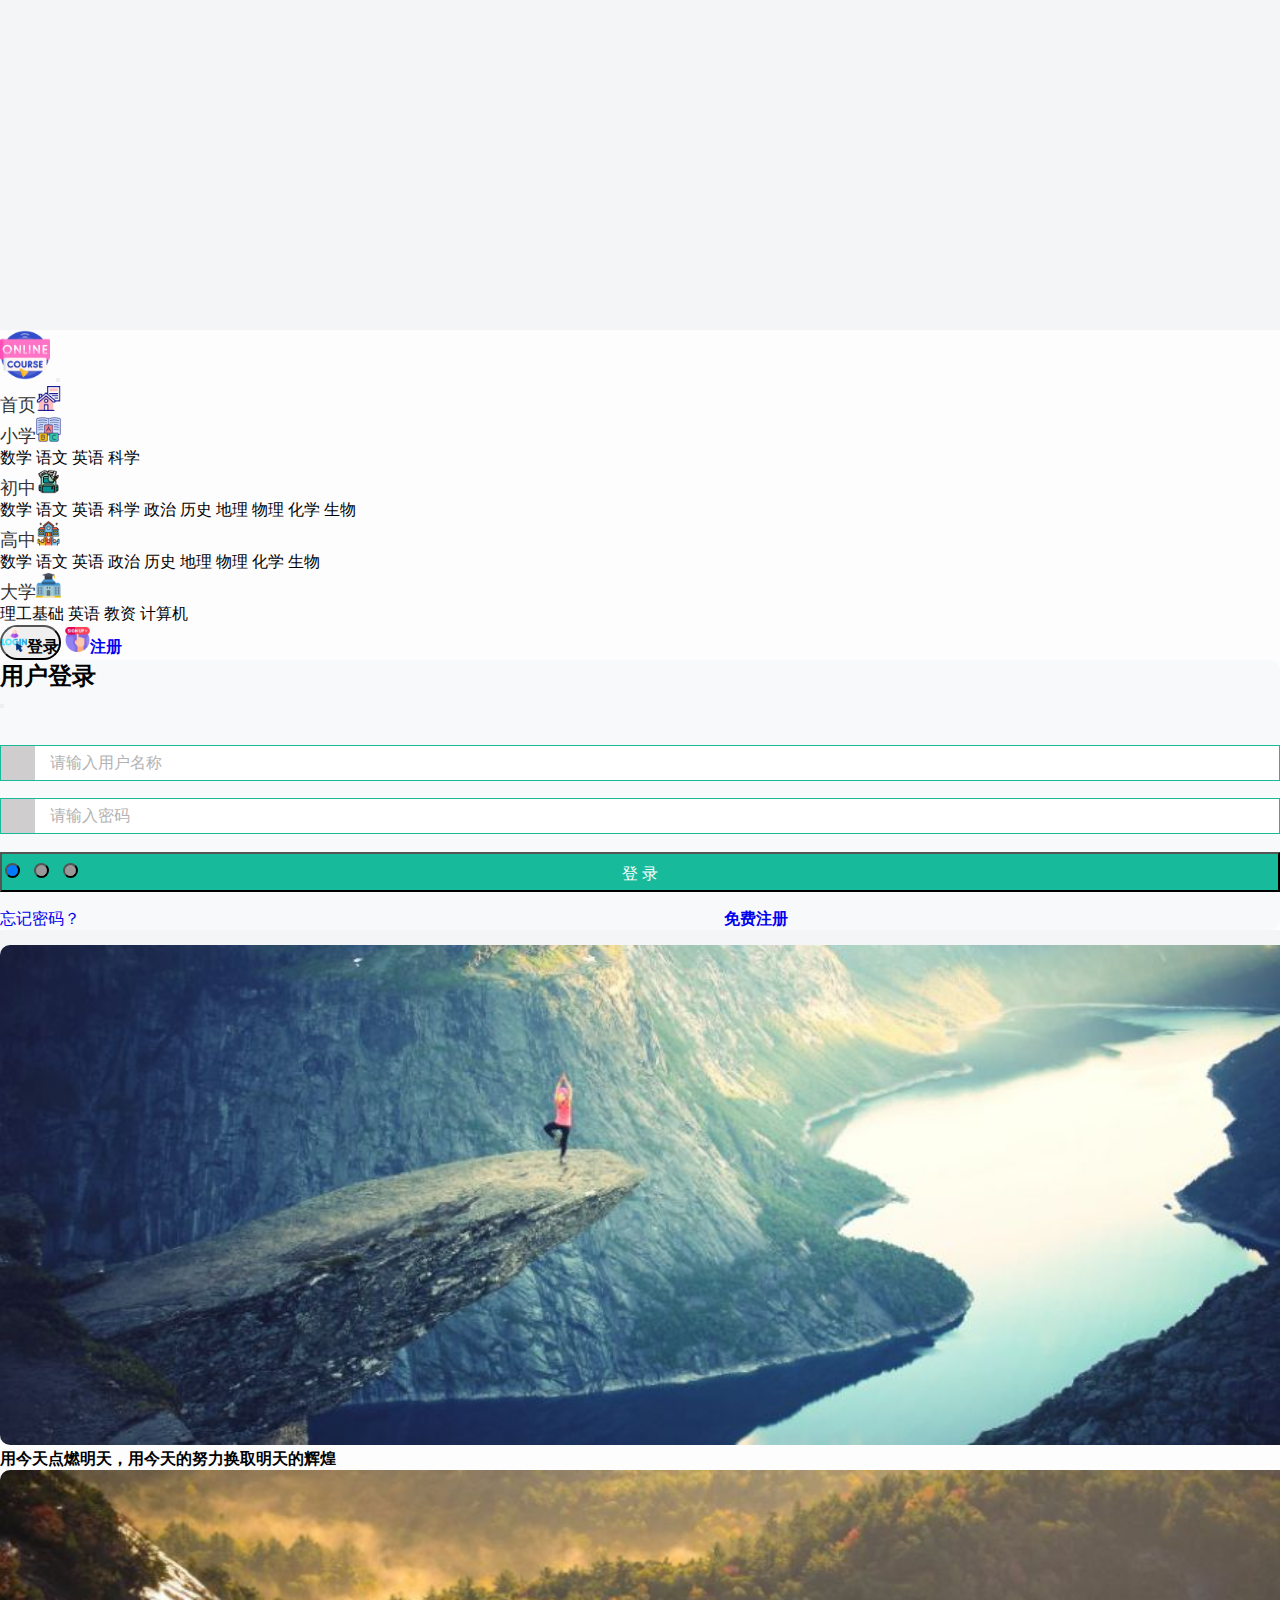
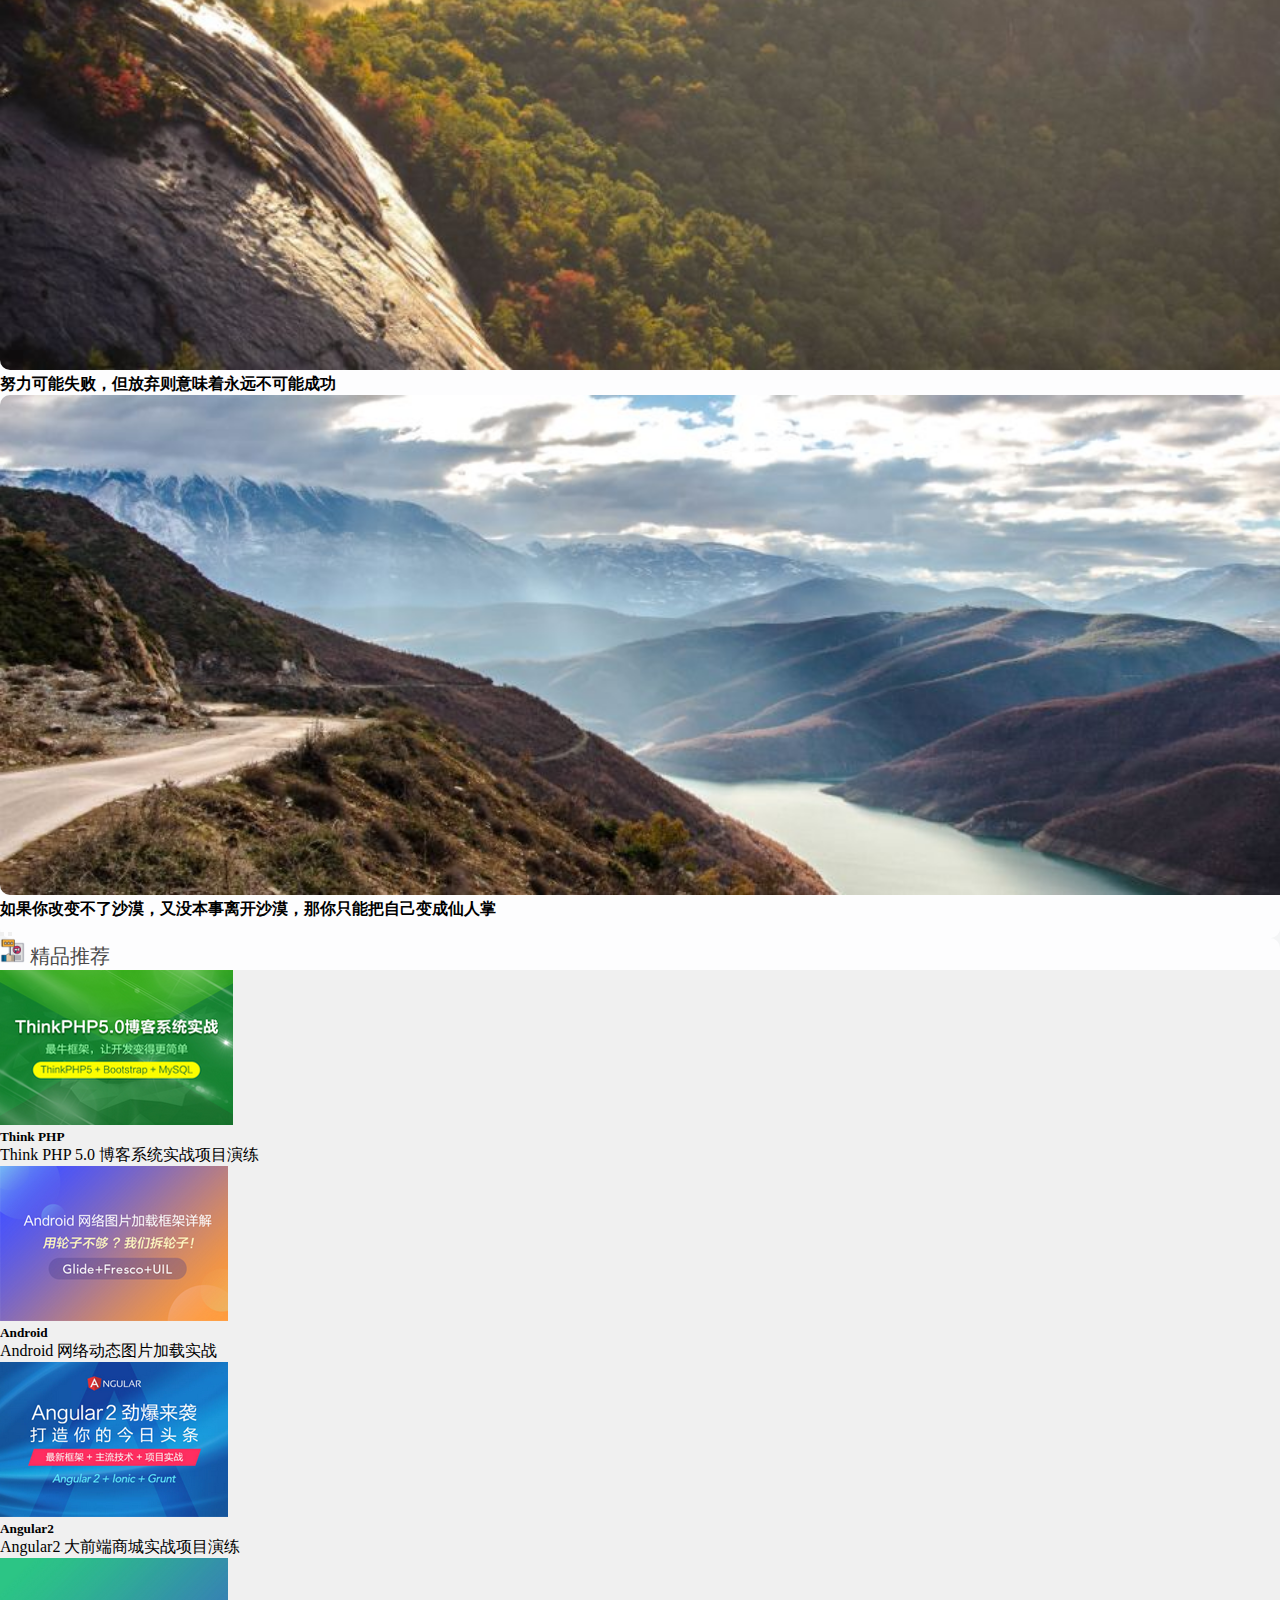
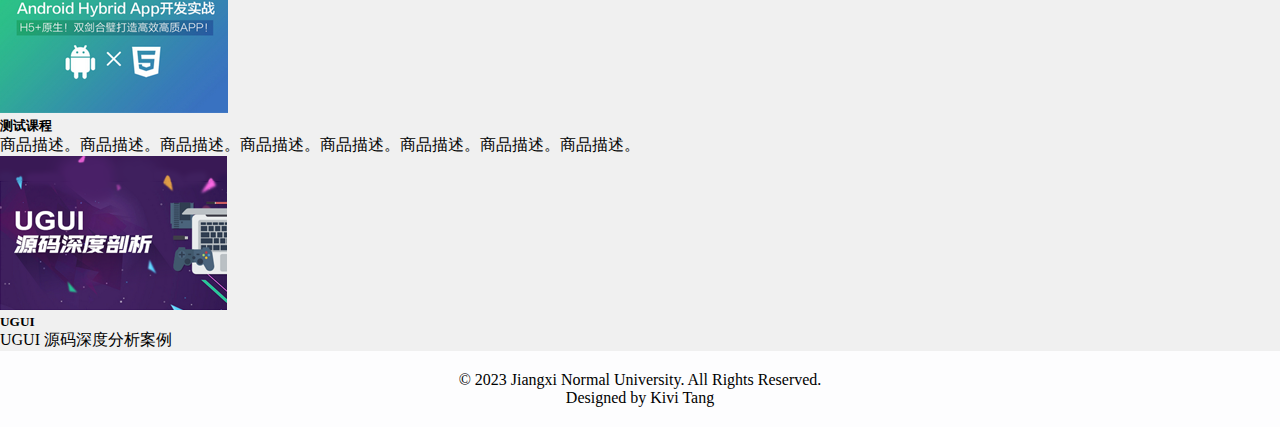
<file: Bishe/target/classes/static/index.html>
<!DOCTYPE html>
<html lang="en">
<head>
    <meta charset="UTF-8">
    <meta http-equiv="X-UA-Compatible" content="IE=edge">
    <meta name="viewport" content="width=device-width, initial-scale=1.0">
    <title>index</title>
    <link href="https://cdn.staticfile.org/twitter-bootstrap/5.1.1/css/bootstrap.min.css" rel="stylesheet">

    <!-- 引入Bootstrap Icons CSS -->
    <link href="https://cdn.jsdelivr.net/npm/bootstrap-icons@1.5.0/font/bootstrap-icons.css" rel="stylesheet">
    <link rel="stylesheet" href="https://cdnjs.cloudflare.com/ajax/libs/font-awesome/5.15.3/css/all.min.css">

    <!--    //引入外部自己写的css-->
    <link rel="stylesheet" href="css/primarySchool.css">
    <link rel="stylesheet" href="css/index.css">
    <link rel="stylesheet" href="css/homePage.css">
    <link rel="stylesheet" href="css/courseVideo.css">
</head>
<body>
<main>
<!--    提示框-->
    <div id="alertBox">
        <p></p>
    </div>

    <!--最顶部导航栏-->
    <div id="header">
        <!-- 折叠导航栏 -->
        <div class="container">
            <nav class="navbar navbar-expand-sm bg-light navbar-light fixed-top">
                <!-- 网站标题 -->
<!--                <a class="navbar-brand ms-4">OnlineLearning</a>-->
                <a class="navbar-brand" href="#">
                    <img src="icons/online-course.png" alt="Online Course Logo" width="50" height="50" class="d-inline-block align-text-top ms-4">
                </a>

                <!-- 折叠 -->
                <button class="navbar-toggler" type="button" data-bs-toggle="collapse"
                        data-bs-target="#collapsibleNavbar">
                    <span class="navbar-toggler-icon"></span>
                </button>

                <!-- 导航栏选项 -->
                <div class="collapse navbar-collapse ms-4" id="collapsibleNavbar">
                    <ul class="navbar-nav">
                        <li class="nav-item  nav_opt">
                            <a class="nav-link " id="opt_ind">首页<img src="icons/house-rules.png" width="25" height="25"></a>
                        </li>
                        <li class="nav-item dropdown nav_opt">
                            <a class="nav-link  dropdown-toggle" id="opt_pri" data-bs-toggle="dropdown">小学<img src="icons/primary.png" width="25" height="25"></a>
                            <div class="dropdown-menu">
                                <a class="dropdown-item">数学</a>
                                <a class="dropdown-item">语文</a>
                                <a class="dropdown-item">英语</a>
                                <a class="dropdown-item">科学</a>
                            </div>
                        </li>
                        <li class="nav-item dropdown nav_opt">
                            <a class="nav-link  dropdown-toggle" id="opt_mid" data-bs-toggle="dropdown">初中<img src="icons/junior.png" width="25" height="25"></a>
                            <div class="dropdown-menu">
                                <a class="dropdown-item">数学</a>
                                <a class="dropdown-item">语文</a>
                                <a class="dropdown-item">英语</a>
                                <a class="dropdown-item">科学</a>
                                <a class="dropdown-item">政治</a>
                                <a class="dropdown-item">历史</a>
                                <a class="dropdown-item">地理</a>
                                <a class="dropdown-item">物理</a>
                                <a class="dropdown-item">化学</a>
                                <a class="dropdown-item">生物</a>
                            </div>
                        </li>
                        <li class="nav-item dropdown nav_opt">
                            <a class="nav-link  dropdown-toggle" id="opt_hig" data-bs-toggle="dropdown">高中<img src="icons/high.png" width="25" height="25"></a>
                            <div class="dropdown-menu">
                                <a class="dropdown-item">数学</a>
                                <a class="dropdown-item">语文</a>
                                <a class="dropdown-item">英语</a>
                                <a class="dropdown-item">政治</a>
                                <a class="dropdown-item">历史</a>
                                <a class="dropdown-item">地理</a>
                                <a class="dropdown-item">物理</a>
                                <a class="dropdown-item">化学</a>
                                <a class="dropdown-item">生物</a>
                            </div>
                        </li>
                        <li class="nav-item dropdown nav_opt">
                            <a class="nav-link  dropdown-toggle" id="opt_uni" data-bs-toggle="dropdown">大学<img src="icons/university.png" width="25" height="25"></a>
                            <div class="dropdown-menu">
                                <a class="dropdown-item">理工基础</a>
                                <a class="dropdown-item">英语</a>
                                <a class="dropdown-item">教资</a>
                                <a class="dropdown-item">计算机</a>
                            </div>
                        </li>
                    </ul>
                </div>


                <div id="LSbtns">
                    <button type="button" class="btn btn-outline-secondary me-3" data-bs-toggle="modal"
                            data-bs-target="#login"
                            id="nav_btn_login">
                            <img src="./icons/login.png" alt="Login Icon" width="25" height="25">登录
                    </button>
                    <a class="btn btn-outline-secondary me-3" href="register.html" id="nav_btn_signup">
                            <img src="./icons/signup.png" alt="Login Icon" width="25" height="25">注册
                    </a>

                    <span id="welcomeP"></span>
                    <a class="me-3" id="myHomePage"></a>
                    <a id="quit"></a>
                </div>
            </nav>
        </div>

        <!-- 登录模态框 -->
        <div class="modal fade" id="login">
            <div class="modal-dialog modal-dialog-centered">
                <div class="modal-content">
                    <!-- 模态框头部 -->
                    <div class="modal-header">
                        <h4 class="modal-title">用户登录</h4>
                        <button type="button" class="btn-close" data-bs-dismiss="modal" id="btn_close_login"></button>
                    </div>

                    <!-- 模态框内容 -->
                    <div class="modal-body">
                        <div class="xtx-login-main">
                            <!--           在表单元素中加入   onsubmit="return false  设置表单不提交，由ajax提交-->
                            <form name="login_form" method="post" onsubmit="return false">
                                <div class="tab-pane">
                                    <div>
                                        <br>
                                    </div>
                                    <div class="input">
                                        <span class="iconfont icon-zhanghao"></span>
                                        <input required type="text" placeholder="请输入用户名称" id="username_input"
                                               name="username">
                                    </div>
                                    <div class="input">
                                        <span class="iconfont icon-suo"></span>
                                        <input required type="password" id="password_input" placeholder="请输入密码"
                                               name="password">
                                    </div>
                                    <div><br></div>
                                    <div class="button clearfix">
                                        <button type="submit" class="dl" id="btn_login">登 录</button>
                                        <!-- <a class="dl" href="./center.html">登 录</a> -->
                                        <a class="fl" href="./forget.html">忘记密码？</a>
                                        <a class="btn btn-outline-secondary" style="margin-left: 50%;"
                                           href="register.html">免费注册</a>
                                    </div>
                                </div>
                            </form>
                        </div>
                    </div>
                </div>
            </div>
        </div>
    </div>

    <!--    首页的html页面-->
    <div class="container mt-3 mb-3" id="index_html">
        <!-- 轮播图 -->
        <div class="container mt-4 mb-3" id="index_carousel">
            <div id="demo" class="carousel slide" data-bs-ride="carousel">

                <!-- Indicators/dots -->
                <div class="carousel-indicators">
                    <button type="button" data-bs-target="#demo" data-bs-slide-to="0" class="active"></button>
                    <button type="button" data-bs-target="#demo" data-bs-slide-to="1"></button>
                    <button type="button" data-bs-target="#demo" data-bs-slide-to="2"></button>
                </div>

                <!-- The slideshow/carousel -->
                <div class="carousel-inner">
                    <div class="carousel-item active mt-3 mb-3">
                        <img src="./images/index1.jpg" class="d-block">
                        <div class="carousel-caption">
                            <h4>用今天点燃明天，用今天的努力换取明天的辉煌</h4>
                        </div>
                    </div>
                    <div class="carousel-item mt-3 mb-3">
                        <img src="./images/index2.jpg" class="d-block">
                        <div class="carousel-caption">
                            <h4>努力可能失败，但放弃则意味着永远不可能成功</h4>
                        </div>
                    </div>
                    <div class="carousel-item mt-3 mb-3">
                        <img src="./images/index3.jpg" class="d-block">
                        <div class="carousel-caption">
                            <h4>如果你改变不了沙漠，又没本事离开沙漠，那你只能把自己变成仙人掌</h4>
                        </div>
                    </div>
                </div>

                <!-- Left and right controls/icons -->
                <button class="carousel-control-prev" type="button" data-bs-target="#demo" data-bs-slide="prev">
                    <span class="carousel-control-prev-icon"></span>
                </button>
                <button class="carousel-control-next" type="button" data-bs-target="#demo" data-bs-slide="next">
                    <span class="carousel-control-next-icon"></span>
                </button>
            </div>
        </div>

    </div>

    <!-- 精品推荐 -->
    <div class="container mt-4 mb-4 pb-4 recommend" id="recommend_index">
        <p class="mt-4" style="font-size: 20px;color: #494949">
            <img src="./icons/recommendations.png" alt="Login Icon" width="25" height="25">
            精品推荐
        </p>

        <div class="row row-cols-md-5 row-cols-sm-3 row-cols-2 g-4">
            <div class="col card_div">
                <a class="courseLink" cid="175">
                    <div class="card h-100">
                        <img src="./images/course01.png" class="card-img-top" alt="...">
                        <div class="card-body">
                            <h5 class="card-title">Think PHP</h5>
                            <p class="card-text overflow-hidden"
                               title="PHP 5.0 博客系统实战项目演练,Think PHP 5.0 博客系统实战项目演练">Think PHP 5.0 博客系统实战项目演练</p>
                        </div>
                    </div>
                </a>
            </div>
            <div class="col card_div">
                <a class="courseLink">
                    <div class="card h-100">
                        <img src="./images/course02.png" class="card-img-top" alt="...">
                        <div class="card-body">
                            <h5 class="card-title">Android</h5>
                            <p class="card-text overflow-hidden" title="Android 网络动态图片加载实战">Android 网络动态图片加载实战</p>
                        </div>
                    </div>
                </a>
            </div>
            <div class="col card_div">
                <a class="courseLink">
                    <div class="card h-100">
                        <img src="./images/course03.png" class="card-img-top" alt="...">
                        <div class="card-body">
                            <h5 class="card-title">Angular2</h5>
                            <p class="card-text overflow-hidden" title="Angular2 大前端商城实战项目演练">Angular2
                                大前端商城实战项目演练</p>
                        </div>
                    </div>
                </a>
            </div>
            <div class="col card_div">
                <a class="courseLink">
                    <div class="card h-100">
                        <img src="./images/course04.png" class="card-img-top" alt="...">
                        <div class="card-body">
                            <h5 class="card-title">测试课程</h5>
                            <p class="card-text overflow-hidden" title="商品描述。商品描述。商品描述。商品描述。商品描述。商品描述。商品描述。商品描述。">
                                商品描述。商品描述。商品描述。商品描述。商品描述。商品描述。商品描述。商品描述。</p>
                        </div>
                    </div>
                </a>
            </div>
            <div class="col card_div">
                <a class="courseLink">
                    <div class="card h-100">
                        <img src="./images/course05.png" class="card-img-top" alt="...">
                        <div class="card-body">
                            <h5 class="card-title">UGUI</h5>
                            <p class="card-text overflow-hidden" title="UGUI 源码深度分析案例,UGUI 源码深度分析案例">UGUI
                                源码深度分析案例</p>
                        </div>
                    </div>
                </a>
            </div>
        </div>
    </div>

    <!--点击某个学习阶段选项后插入的内容-->
    <div id="school"></div>

    <!--点击用户名进入个人主页-->
    <div id="home"></div>

    <!--课程自动根据类别渲染到页面-->
    <div id="courseContainer"></div>

    <!--视频播放板块-->
    <div id="videoDiv"></div>
</main>
<!--提示框-->


<!-- 尾部网页版权 -->
<footer class="bg-light py-3 footer">
    <div class="container">
        <div class="row align-items-center">
            <div class="col-md-6 text-md-start text-center">
                <p>&copy; 2023 Jiangxi Normal University. All Rights Reserved.</p>
            </div>
            <div class="col-md-6 text-md-end text-center">
                <p>Designed by Kivi Tang</p>
            </div>
        </div>
    </div>
</footer>
<script src="https://cdn.staticfile.org/twitter-bootstrap/5.1.1/js/bootstrap.bundle.min.js"></script>
<script src="jquery-3.6.4.js" type="text/javascript" charSet="UTF-8"></script>
<script src="js/index.js"></script>
</body>

</html>
</file>
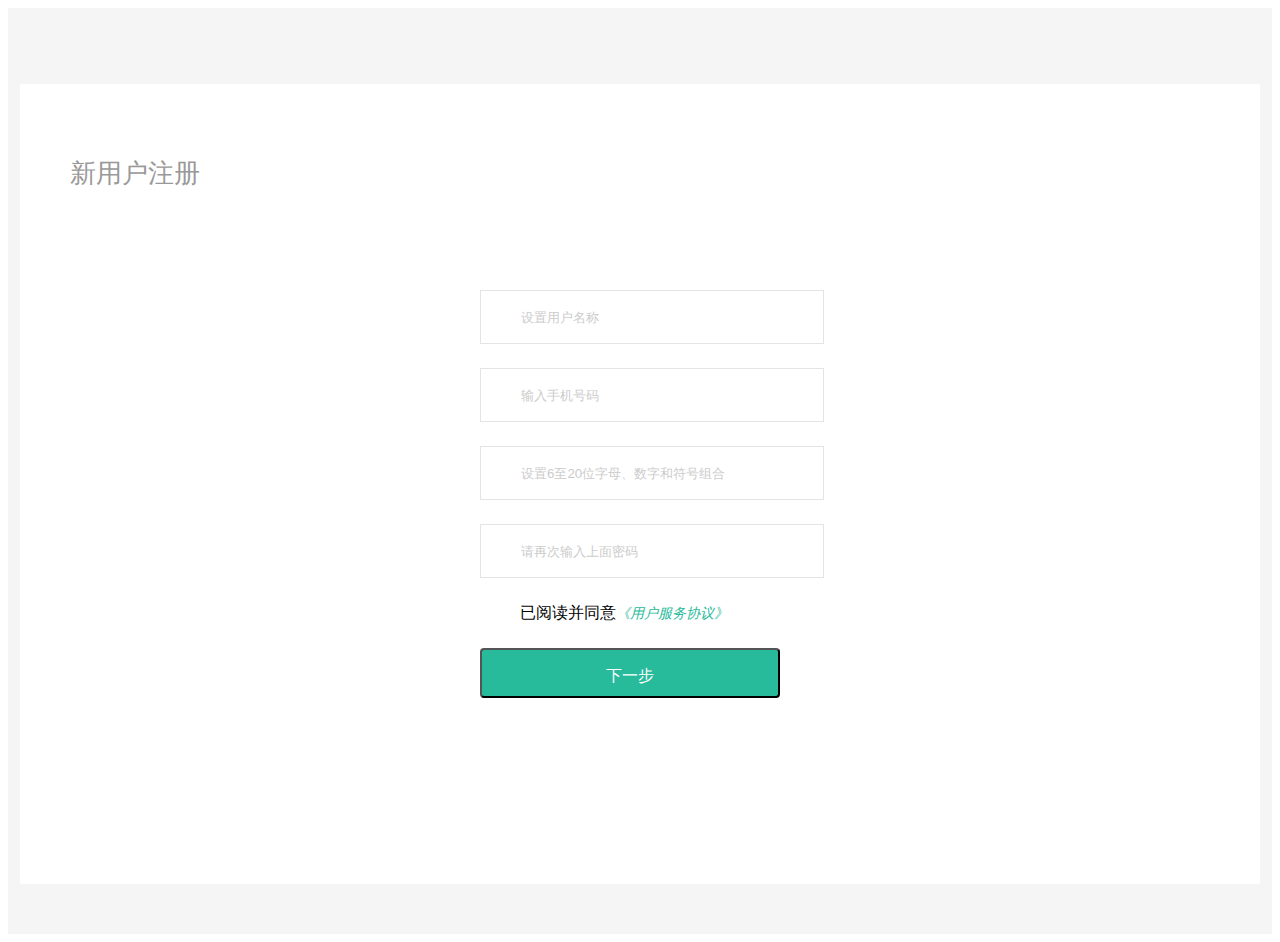
<file: Bishe/target/classes/static/register.html>
<!DOCTYPE html>
<html lang="en">

<head>
    <meta charset="UTF-8">
    <title>注册页面</title>
    <meta http-equiv="X-UA-Compatible" content="IE=edge">
    <meta name="renderer" content="webkit">
    <link rel="stylesheet" href="css/register.css">
    <link rel="stylesheet" href="https://at.alicdn.com/t/font_2143783_iq6z4ey5vu.css">
</head>

<body>
<div class="xtx-wrapper">
    <div class="container">
        <!-- 卡片 -->
        <div class="xtx-card">
            <h3>新用户注册</h3>
            <form class="xtx-form" method="post" onsubmit="return false">
                <div data-prop="username" class="xtx-form-item">
                    <span class="iconfont icon-zhanghao"></span>
                    <input name="username" type="text" placeholder="设置用户名称" id="inp_username">
                    <span class="msg"></span>
                </div>
                <div data-prop="phone" class="xtx-form-item">
                    <span class="iconfont icon-shouji"></span>
                    <input name="phone" type="text" placeholder="输入手机号码  " id="inp_phone">
                    <span class="msg"></span>
                </div>
                <div data-prop="password" class="xtx-form-item">
                    <span class="iconfont icon-suo"></span>
                    <input name="password" type="password" placeholder="设置6至20位字母、数字和符号组合" id="inp_password">
                    <span class="msg"></span>
                </div>
                <div data-prop="confirm" class="xtx-form-item">
                    <span class="iconfont icon-suo"></span>
                    <input name="confirm" type="password" placeholder="请再次输入上面密码">
                    <span class="msg"></span>
                </div>
                <div class="xtx-form-item pl50">
                    <i class="iconfont icon-queren"></i>
                    已阅读并同意<i>《用户服务协议》</i>
                </div>
                <div class="xtx-form-item">
                    <button class="submit" id="btn_signup">下一步</button>
                    <!-- <a class="submit" href="javascript:;">下一步</a> -->
                </div>
            </form>
        </div>
    </div>
</div>

<script src="jquery-3.6.4.js" type="text/javascript" charset="UTF-8"></script>
<script>
    (function () {
        // 1. 发送短信验证码模块
        const code = document.querySelector('.code')
        let flag = true  // 通过一个变量来控制   节流阀
        //  1.1 点击事件
        code.addEventListener('click', function () {
            if (flag) {
                // 取反了，不能马上第二次点击
                flag = false
                let i = 5
                // 点击完毕之后立马触发
                code.innerHTML = `0${i}秒后重新获取`
                // 开启定时器
                let timerId = setInterval(function () {
                    i--
                    code.innerHTML = `0${i}秒后重新获取`
                    if (i === 0) {
                        // 清除定时器
                        clearInterval(timerId)
                        // 从新获取
                        code.innerHTML = `重新获取`
                        // 到时间了，可以开启 flag了
                        flag = true
                    }
                }, 1000)
            }
        })
    })();


    // 2. 验证的是用户名
    // 2.1 获取用户名表单
    const username = document.querySelector('[name=username]')
    // 2.2 使用change事件  值发生变化的时候
    username.addEventListener('change', verifyName)

    // 2.3 封装verifyName函数
    function verifyName() {
        // console.log(11)
        const span = username.nextElementSibling
        // 2.4 定规则  用户名
        const reg = /^[a-zA-Z0-9-_]{6,10}$/
        if (!reg.test(username.value)) {
            // console.log(11)
            span.innerText = '输入不合法,请输入6~10位'
            return false
        }
        // 2.5 合法的 就清空span
        span.innerText = ''
        return true
    }


    // 3. 验证的是手机号
    // 2.1 获取手机表单
    const phone = document.querySelector('[name=phone]')
    // 2.2 使用change事件  值发生变化的时候
    phone.addEventListener('change', verifyPhone)

    // 2.3 verifyPhone
    function verifyPhone() {
        // console.log(11)
        const span = phone.nextElementSibling
        // 2.4 定规则  用户名
        const reg = /^1(3\d|4[5-9]|5[0-35-9]|6[567]|7[0-8]|8\d|9[0-35-9])\d{8}$/
        if (!reg.test(phone.value)) {
            // console.log(11)
            span.innerText = '输入不合法,请输入正确的11位手机号码'
            return false
        }
        // 2.5 合法的 就清空span
        span.innerText = ''
        return true
    }


    // 4. 验证的是验证码
    // 4.1 获取验证码表单
    const codeInput = document.querySelector('[name=code]')
    //4.2 使用change事件  值发生变化的时候
    codeInput.addEventListener('change', verifyCode)

    // 4.3 verifyPhone
    function verifyCode() {
        // console.log(11)
        const span = codeInput.nextElementSibling
        // 4.4 定规则  验证码
        const reg = /^\d{6}$/
        if (!reg.test(codeInput.value)) {
            // console.log(11)
            span.innerText = '输入不合法,6 位数字'
            return false
        }
        // 4.5 合法的 就清空span
        span.innerText = ''
        return true
    }

    // 5. 验证的是密码框
    // 5.1 获取密码表单
    const password = document.querySelector('[name=password]')
    //5.2 使用change事件  值发生变化的时候
    password.addEventListener('change', verifyPwd)

    // 5.3 verifyPhone
    function verifyPwd() {
        // console.log(11)
        const span = password.nextElementSibling
        // 5.4 定规则  密码
        const reg = /^[a-zA-Z0-9-_]{6,20}$/
        if (!reg.test(password.value)) {
            // console.log(11)
            span.innerText = '输入不合法,6~20位数字字母符号组成'
            return false
        }
        // 5.5 合法的 就清空span
        span.innerText = ''
        return true
    }


    // 6. 密码的再次验证
    // 6.1 获取再次验证表单
    const confirm = document.querySelector('[name=confirm]')
    //6.2 使用change事件  值发生变化的时候
    confirm.addEventListener('change', verifyConfirm)

    // 6.3 verifyPhone
    function verifyConfirm() {
        // console.log(11)
        const span = confirm.nextElementSibling
        // 6.4 当前表单的值不等于 密码框的值就是错误的
        if (confirm.value !== password.value) {
            // console.log(11)
            span.innerText = '两次密码输入不一致'
            return false
        }
        // 6.5 合法的 就清空span
        span.innerText = ''
        return true
    }

    // 7. 我同意
    const queren = document.querySelector('.icon-queren')
    queren.addEventListener('click', function () {
        // 切换类  原来有的就删掉，原来没有就添加
        this.classList.toggle('icon-queren2')
    })

    const btn_signup = $("#btn_signup")
    btn_signup.bind("click", function () {
        if (!queren.classList.contains('icon-queren2')) {
            alert('请勾选同意协议')
            // 阻止提交
            e.preventDefault()
        }
        // 依次判断上面的每个框框 是否通过，只要有一个没有通过的就阻止
        // console.log(verifyName())
        if (!verifyName()) e.preventDefault()
        if (!verifyPhone()) e.preventDefault()
        if (!verifyCode()) e.preventDefault()
        if (!verifyPwd()) e.preventDefault()
        if (!verifyConfirm()) e.preventDefault()
        const username = $("#inp_username").val()
        const password = $("#inp_password").val()
        const phone = $("#inp_phone").val()
        console.log(username)
        console.log(password)
        console.log(phone)
        const orign_data = {"username": username, "password": password, "phone": phone}
        $.ajax({
            method: "POST",
            url: 'http://localhost:8080/user/signup',
            // 转化为字符串写入http包中
            data: JSON.stringify(orign_data),
            contentType: 'application/json',
            success: function (message) {
                if (message.code === 200) {
                    localStorage.setItem("user", message.data);
                    //测试跳转
                    location.href = "http://localhost:8080/index.html";
                    alert("注册成功，请登录！")
                }
                if (message.code === 500) {
                    // 跳转
                    alert("该用户已存在，请直接登录")
                    location.href = "http://localhost:8080/index.html";
                }
            }
        })
    })


</script>


</body>

</html>
</file>
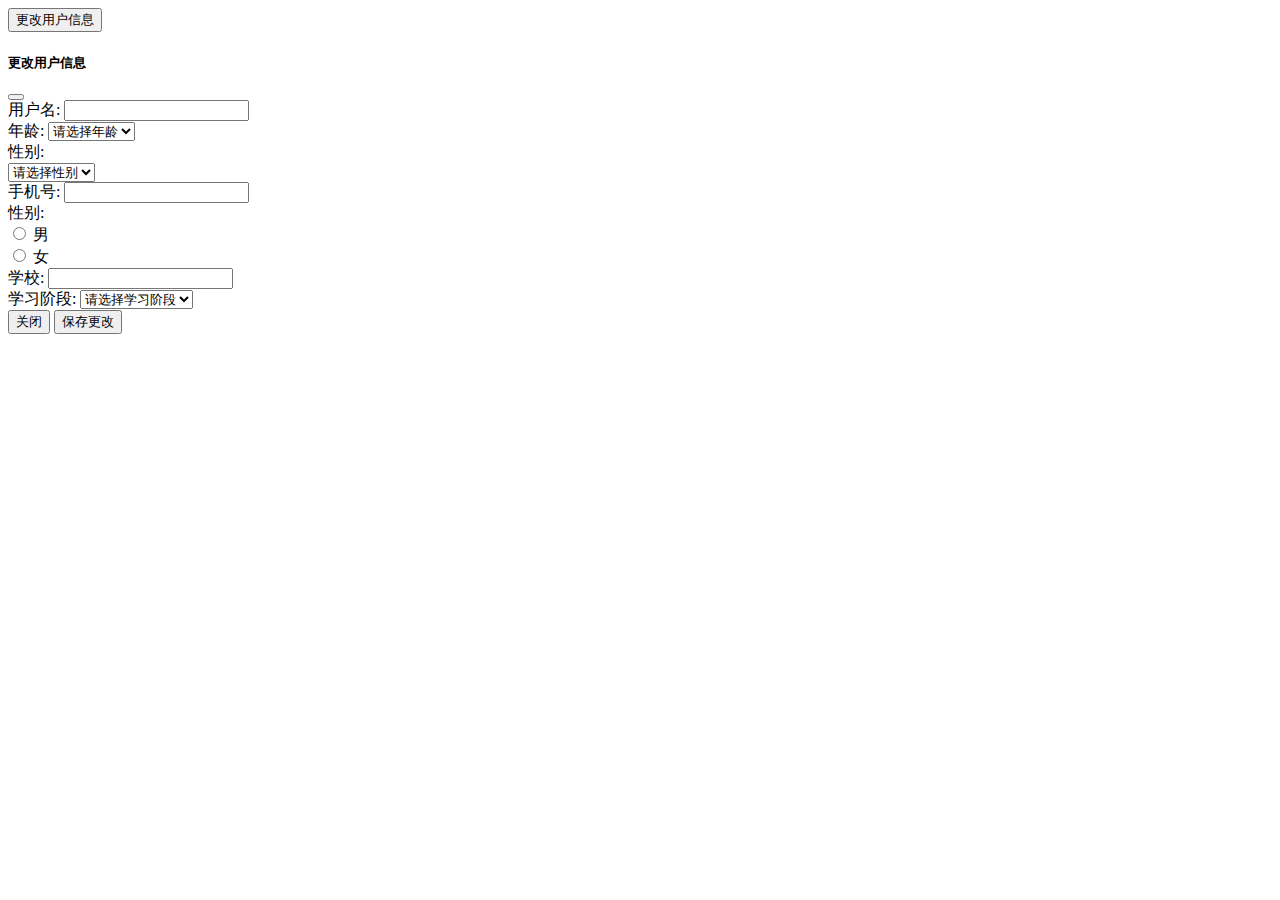
<file: Bishe/target/classes/static/test.html>
<!DOCTYPE html PUBLIC "-//W3C//DTD XHTML 1.0 Transitional//EN"
        "http://www.w3.org/TR/xhtml1/DTD/xhtml1-transitional.dtd">
<html xmlns="http://www.w3.org/1999/xhtml">
<head>
    <meta charset="UTF-8">
    <meta http-equiv="X-UA-Compatible" content="IE=edge">
    <meta name="viewport" content="width=device-width, initial-scale=1.0">
    <title>index</title>
    <link href="https://cdn.staticfile.org/twitter-bootstrap/5.1.1/css/bootstrap.min.css" rel="stylesheet">

    <!-- 引入Bootstrap Icons CSS -->
    <link href="https://cdn.jsdelivr.net/npm/bootstrap-icons@1.5.0/font/bootstrap-icons.css" rel="stylesheet">
    <link rel="stylesheet" href="https://cdnjs.cloudflare.com/ajax/libs/font-awesome/5.15.3/css/all.min.css">

    <!--    //引入外部自己写的css-->
    <!--    <link rel="stylesheet" href="css/index.css">-->
    <!--    <link rel="stylesheet" href="css/primarySchool.css">-->
    <!--    <link rel="stylesheet" href="css/homePage.css">-->
    <!--    <link rel="stylesheet" href="css/courseVideo.css">-->
    <style type="text/css">
        /* Hide the text input by default */
    </style>

</head>
<body>
<!-- Button trigger modal -->
<button type="button" class="btn btn-primary" data-bs-toggle="modal" data-bs-target="#exampleModal">
    更改用户信息
</button>
<!-- Modal -->
<div class="modal fade" id="exampleModal" tabindex="-1" aria-labelledby="exampleModalLabel" aria-hidden="true">
    <div class="modal-dialog">
        <div class="modal-content">
            <div class="modal-header">
                <h5 class="modal-title" id="exampleModalLabel">更改用户信息</h5>
                <button type="button" class="btn-close" data-bs-dismiss="modal" aria-label="Close"></button>
            </div>
            <div class="modal-body">
                <form>
                    <div class="mb-3">
                        <label for="username" class="col-form-label">用户名:</label>
                        <input type="text" class="form-control" id="username">
                    </div>
                    <div class="mb-3">
                        <div>
                            <label for="age" class="col-form-label">年龄:</label>
                            <select class="form-select" id="age">
                                <option selected>请选择年龄</option>
                            </select>
                        </div>
                        <div>
                            <label for="sex" class="col-form-label">性别:</label><br>
                            <select class="form-select" id="sex">
                                <option selected value="null">请选择性别</option>
                                <option>男</option>
                                <option>女</option>
                            </select>
                        </div>


                    </div>
                    <div class="mb-3">
                        <label for="phone" class="col-form-label">手机号:</label>
                        <input type="text" class="form-control" id="phone">
                    </div>
                    <div class="mb-3">
                        <label for="gender" class="col-form-label">性别:</label>
                        <div class="form-check form-check-inline">
                            <input class="form-check-input" type="radio" name="gender" id="male" value="male">
                            <label class="form-check-label" for="male">男</label>
                        </div>
                        <div class="form-check form-check-inline">
                            <input class="form-check-input" type="radio" name="gender" id="female" value="female">
                            <label class="form-check-label" for="female">女</label>
                        </div>
                    </div>
                    <div class="mb-3">
                        <label for="school" class="col-form-label">学校:</label>
                        <input type="text" class="form-control" id="school">
                    </div>
                    <div class="mb-3">
                        <label for="education" class="col-form-label">学习阶段:</label>
                        <select class="form-select" id="education">
                            <option selected>请选择学习阶段</option>
                            <option value="primary">小学</option>
                            <option value="middle">初中</option>
                            <option value="high">高中</option>
                            <option value="university">大学</option>
                        </select>
                    </div>
                </form>
            </div>
            <div class="modal-footer">
                <button type="button" class="btn btn-secondary" data-bs-dismiss="modal">关闭</button>
                <button type="button" class="btn btn-primary">保存更改</button>
            </div>
        </div>
    </div>
</div>


<script src="https://cdn.staticfile.org/twitter-bootstrap/5.1.1/js/bootstrap.bundle.min.js"></script>
<script src="jquery-3.6.4.js" type="text/javascript" charSet="UTF-8"></script>
<script type="text/javascript">
    // Get the age select element
    const ageSelect = document.getElementById("age");
    // Loop through numbers 1-100 and create an option element for each number
    for (let i = 1; i <= 100; i++) {
        const option = document.createElement("option");
        option.value = i;
        option.text = i;
        ageSelect.appendChild(option);
    }
</script>

</body>

</html>
</file>
<file: Bishe/target/classes/static/css/primarySchool.css>
/*课程选项导航栏*/
#header1{
    position: sticky;
    top: 0px;
}

#header1 .navbar-brand {
    font-size: 20px;
    font-weight: bold;
}
#header1 ul li:hover{
    top: -8px;
    box-shadow: 0 15px 30px rgb(0 0 0 / 10%);
}

#header1 .nav-item {
    margin-right: 12px;
}

#header1 .nav-link {
    font-size: 15px;
    color: #333333;
}

#header1 .btn-outline-secondary {
    font-size: 14px;
    font-weight: bold;
    border-radius: 17px;
}


#carouselExampleIndicators {
    height: 20vh;
}
#carouselExampleIndicators .carousel-item img {
    max-height: 100%;
    max-width: 100%;
    margin: auto;
    border-radius: 10px;
}
</file>
<file: Bishe/target/classes/static/css/index.css>
* {
    margin: 0;
    padding: 0;
    /* 內减模式 */
    box-sizing: border-box;
}

li {
    list-style: none;
}

a {
    text-decoration: none;
}

.clearfix:before,
.clearfix:after {
    content: "";
    display: table;
}

.clearfix:after {
    clear: both;
}

input {
    border: none;
    outline: none;
    background: none;
    box-shadow: none;
    font-size: inherit;
    font-family: inherit;
    color: inherit;
    padding: 0;
    margin: 0;
}

body {
    background-color: #f4f5f6;
    display: flex;
    flex-direction: column;
    min-height: 100vh;
}

main {
    flex: 1;
}

.container{
    border-radius:10px;
}

/*提示框*/
#alertBox {
    display:none;
    position: fixed;
    top: 200px;
    left: 50%;
    transform: translateX(-50%);
    background-color: #e4f3ed;
    padding: 20px;
    box-shadow: 0px 0px 10px #caeee6;
    transition: top 0.5s ease-in-out;
    border-radius: 10px;
    width: 200px;
    text-align: center;
    z-index: 9999999;
}
#alertBox p{
    text-align: center;
    font-size: 16px;
    font-weight: bold;
    color: #151414;
    display: flex;
    justify-content: center;
    align-items: center;
    height: 100%;
    margin: 0;
}

/* 导航栏 */
#header {
    background-color: #fdfdfe;
}

#header ul li:hover {
    cursor: pointer;
}

.navbar-brand {
    font-size: 24px;
    font-weight: bold;
}


.nav-item {
    margin-right: 15px;
}

.nav-link {
    font-size: 18px;
    color: #333;
}

.btn-outline-secondary {
    font-size: 16px;
    font-weight: bold;
    border-radius: 20px;
}

#myHomePage:hover{
    cursor: pointer;
}

/* 登录模态框 */
.xtx-login-main {
    background: no-repeat center/cover;
}

.xtx-login-main .tab-pane .code {
    display: block;
    margin: 44px auto;
}

.xtx-login-main .tab-pane .link {
    text-align: right;
    padding-top: 12px;
}

.xtx-login-main .tab-pane .link a {
    color: #17bb9b;
}

.xtx-login-main .tab-pane .input {
    border: 1px solid #17bb9b;
    width: 100%;
    height: 36px;
    margin-top: 17px;
    display: flex;
    background: #CFCDCD;
}

.xtx-login-main .tab-pane .input .iconfont {
    color: #fff;
    width: 34px;
    height: 34px;
    text-align: center;
    line-height: 34px;
    font-size: 20px;
}

.xtx-login-main .tab-pane .input input {
    flex: 1;
    padding-left: 15px;
    background: #fff;
}

.xtx-login-main .tab-pane .input input::placeholder {
    color: #B3B3B3 !important;
}

.xtx-login-main .tab-pane .agree {
    color: #B3B3B3;
    padding: 17px 0;
}

.xtx-login-main .tab-pane .agree a {
    color: #0673B1;
}

.xtx-login-main .tab-pane .agree>label input:checked+span {
    color: #17bb9b;
}

.xtx-login-main .tab-pane .button {
    margin-bottom: 15px;
}

.xtx-login-main .tab-pane .button .dl {
    width: 100%;
    height: 40px;
    line-height: 40px;
    text-align: center;
    background: #17bb9b;
    color: #fff;
    display: block;
    font-size: 16px;
    margin-bottom: 17px;
}

/* 轮播图样式 */
.carousel-item{
    z-index: 1;
}

.carousel-item img {
    height: 500px;
    object-fit: cover;
}

.carousel-indicators {
    position: absolute;
    bottom: 0;
    margin-bottom: 20px;
}

.carousel-indicators button {
    background-color: #999;
    border-radius: 50%;
    width: 15px;
    height: 15px;
    margin: 0 5px;
}

.carousel-indicators .active {
    background-color: #007bff;
}

.carousel-item img {
    border-radius: 10px;
}

#carouselExampleIndicators {
    height: 20vh;
}
#carouselExampleIndicators .carousel-item img {
    display: block;
    max-height: 100%;
    max-width: 100%;
    margin: auto;
    border-radius: 10px;
}

/*课程展示块*/
.recommend{
    background-color: #fdfdfe;
    border-radius:10px;
}

/* 卡片样式 */
.card-text {
    overflow: hidden;
    text-overflow: ellipsis;
    white-space: nowrap;
    max-height: 3.6em;
    /* 2行文字的高度 */
}
.card-text:hover {
    overflow: visible;
}

.card_div:hover{
    cursor: pointer;
}

#recommend .card-title {
    margin: 20px 20px 20px 25px;
    font-size: 14px;
    color: #050505;
    font-weight: 400;
}

/* 页面底部样式 */
footer {
    position: relative;
    bottom: 0;
    width: 100%;
    padding: 20px;
    background-color: #fdfdfe;
    text-align: center;
}

footer p {
    margin-bottom: 0;
}
footer a {
    color: #007bff;
}
footer a:hover {
    text-decoration: none;
}


/*个人主页css*/
#infoAera{
    background-color: #fdfdfe;
}

/* 修改个人信息模态框 */
.modal-content {
    background-color: #f8f9fa;
    border-radius: 10px;
}

.modal-header {
    border-bottom: none;
}

.modal-title {
    font-size: 24px;
    font-weight: bold;
}

.modal-body {
    padding-top: 0;
}

.form-control {
    border-radius: 5px;
}

.form-check-label {
    font-weight: normal;
}

.modal-footer button {
    border-radius: 5px;
}

.brief_intro{
    border-radius: 10px;
}
</file>
<file: Bishe/target/classes/static/css/homePage.css>
#infoAera{
    background-color: #f8f9fa;
}

/* 修改个人信息模态框 */
.modal-content {

    background-color: #f8f9fa;
    border-radius: 10px;
}

.modal-header {
    border-bottom: none;
}

.modal-title {
    font-size: 24px;
    font-weight: bold;
}

.modal-body {
    padding-top: 0;
}

.form-control {
    border-radius: 5px;
}

.form-check-label {
    font-weight: normal;
}

.modal-footer button {
    border-radius: 5px;
}

.list-group-item{
    width: 15rem;
}
</file>
<file: Bishe/target/classes/static/css/courseVideo.css>
.container {
    background-color: rgb(253, 253, 254);
}

/* .videoArea {
    background-color: green;
} */

/*.courseInfo {*/
/*    width: 30%;*/
/*    height: 100%;*/
/*    background-color: blue;*/
/*}*/

/* 将视频播放窗口上下居中 */
.embed-responsive {
    display: flex;
    align-items: center;
    justify-content: center;
}

/* 将视频简介卡片的背景色改为灰色 */
.card {
    background-color: #f0f0f0;
}

video {
    width: 100%;
}




/* 视频区域 */
.videoArea {
    margin-top: 30px;
}

/* 视频标题 */
.videoArea h2 {
    margin-bottom: 20px;
}
.videoName{
    border-bottom: 2px solid #B3B3B3;
}

#courseDiversity{
    overflow-x:hidden;
    overflow-y:auto;
    padding-right: 1rem;
    width: 384px;
    height: 360px;
    background-color: #f0f1f2;
    border-radius: 5px;
}

#courseDiversity h5{
    margin-top: 1rem;
    margin-left: 1rem;
    color: #342b29;
    border-bottom: 1px solid #B3B3B3;
}
.serial{
    font-size: 0.5rem;
}

.dateP{
    padding-bottom: 5px;
    text-align: right;
}
#serialUl{
    padding-left: 1rem;
}

.serial{
    font-size: 1.2rem;
    display: block;
    height: 12%;
    width: 100%;
    border-radius: 5px;
    padding: 3px;
}

.serial:hover{
    background-color: #fdfdfe;
    cursor: pointer;
}

#courseIntro{
    margin-right: 2rem;
    background-color: #f7f8f9;
}

/* 点赞和收藏按钮 */
.like,
.favorite {
    padding: 5px 5px;
    border-radius: 50%;
    display: inline;
}

.likediv,
.favoritediv {
    display: inline;
    width: 30px;
    height: 30px;
    border-radius: 50%;
    text-align: center;
    line-height: 30px;
    cursor: pointer;
}

.like i,
.favorite i {
    font-size: 20px;
}

.like.active,
.favorite.active {
    background-color: rgb(235, 80, 80);
    color: #fff;
}

/* 留言区 */
#comment-textarea {
    resize: none;
}
#commentArea{
    border-radius:5px;
    background-color: #f7f8f9;
}

.btn-primary {
    margin-top: 10px;
}

.list-group-comments{
    background-color: #f1f1f1;
    border-radius: 10px;
    padding-right: 32px;
}

.list-group-item {
    width: 100%;
    border-radius: 5px;
    border: none;
    border-bottom: 2px solid #cecdcd;
    padding: 5px;
}

.list-group-item p {
    margin-bottom: 5px;
}

.list-group-item small {
    color: #999;
}
</file>
<file: Bishe/target/classes/static/css/register.css>
.xtx-wrapper {
  background: #f5f5f5;
  line-height: 1.4;
}

.xtx-wrapper .container {
  width: 1240px;
  margin: 0 auto;
  padding: 50px 0;
}

.xtx-card {
  width: 100%;
  height: 800px;
  background: #fff;
}

.xtx-card h3 {
  font-size: 26px;
  font-weight: normal;
  color: #999999;
  padding-left: 50px;
  height: 180px;
  line-height: 180px;
}

.xtx-form {
  padding-left: 460px;
}

.xtx-form .xtx-form-item {
  position: relative;
  padding-bottom: 24px;
}

.xtx-form .xtx-form-item .msg {
  color: #ff4d4f;
  position: absolute;
  left: 2px;
  bottom: 2px;
}


.xtx-form .xtx-form-item.pl50 {
  padding-left: 40px;
  cursor: pointer;
}

.xtx-form .xtx-form-item span.iconfont {
  position: absolute;
  left: 15px;
  top: 13px;
  color: #666;
  font-size: 18px;
}

.xtx-form .xtx-form-item i {
  color: #27BA9B;
  font-size: 14px;
}

.xtx-form .xtx-form-item input {
  width: 300px;
  height: 50px;
  border: 1px solid #e4e4e4;
  padding-left: 40px;
}

.xtx-form .xtx-form-item.error input {
  border-color: #ff4d4f;
}

.xtx-form .xtx-form-item input::placeholder {
  color: #cccccc !important;
}

.xtx-form .xtx-form-item .submit {
  width: 300px;
  height: 50px;
  background: #27BA9B;
  border-radius: 4px;
  display: block;
  font-size: 16px;
  color: #fff;
  text-align: center;
  line-height: 50px;
  cursor: pointer;
}

.xtx-form .xtx-form-item .code {
  position: absolute;
  left: 190px;
  top: 16px;
  width: 100px;
  color: #27BA9B;
  text-align: right;
}

.xtx-form .xtx-form-item .code.ing {
  color: #cccccc;
}

.xtx-steps {
  display: flex;
  justify-content: space-between;
  width: 720px;
  height: 96px;
  margin: 0 auto;
}

.xtx-steps .item {
  position: relative;
  width: 48px;
  height: 48px;
}

.xtx-steps .item .text {
  text-align: center;
  width: 120px;
  position: absolute;
  left: 50%;
  transform: translateX(-50%);
  top: 63px;
  color: #999;
}

.xtx-steps .item .step {
  border: 2px solid #e4e4e4;
  color: #ccc;
  background: #fff;
  border-radius: 50%;
  line-height: 46px;
  text-align: center;
  font-size: 28px;
  z-index: 999;
  display: block;
  position: relative;
}

.xtx-steps .item::after,
.xtx-steps .item::before {
  content: "";
  position: absolute;
  top: 23px;
  left: 24px;
  height: 2px;
  background: #e4e4e4;
  width: 120px;
}

.xtx-steps .item::after {
  transform: translateX(-100%);
}

.xtx-steps .item:first-child::after {
  display: none;
}

.xtx-steps .item:last-child::before {
  display: none;
}

.xtx-steps .item.active .text {
  color: #27BA9B;
}

.xtx-steps .item.active .step {
  background: #27BA9B;
  color: #fff;
  border-color: #27BA9B;
}

.xtx-steps .item.active::after,
.xtx-steps .item.active::before {
  content: "";
  background: #27BA9B;
}

.xtx-form-label {
  padding-left: 360px;
  margin-top: 80px;
}

.xtx-form-label .xtx-form-item {
  position: relative;
  padding-bottom: 24px;
  display: flex;
}

.xtx-form-label .xtx-form-item label {
  width: 100px;
  padding-right: 15px;
  text-align: right;
  font-size: 16px;
  height: 50px;
  line-height: 50px;
  color: #999;
}

.xtx-form-label .xtx-form-item input {
  width: 300px;
  height: 50px;
  border: 1px solid #e4e4e4;
  padding-left: 10px;
}

.xtx-form-label .xtx-form-item input::placeholder {
  color: #cccccc !important;
}

.xtx-form-label .xtx-form-item input:read-only {
  background: #f5f5f5;
  color: #999;
}

.xtx-form-label .xtx-form-item .submit {
  width: 300px;
  height: 50px;
  background: #27BA9B;
  border-radius: 4px;
  display: block;
  font-size: 16px;
  color: #fff;
  text-align: center;
  line-height: 50px;
}

.xtx-form-label .xtx-form-item .captcha {
  line-height: 50px;
  height: 50px;
}

.xtx-form-label .xtx-form-item .captcha img {
  width: 134px;
  height: 50px;
}

.xtx-form-label .xtx-form-item .captcha a {
  color: #27BA9B;
}

.xtx-form-label .xtx-form-item .code {
  position: absolute;
  left: 310px;
  top: 16px;
  color: #27BA9B;
}

.xtx-form-label .xtx-form-item .code.ing {
  color: #cccccc;
}

.xtx-success-box {
  padding-top: 250px;
  text-align: center;
  color: #999999;
}

.xtx-success-box .iconfont {
  font-size: 80px;
  color: #1DC779;
}

.xtx-success-box .tit {
  font-size: 20px;
  padding: 20px 0;
}

.xtx-success-box .desc {
  font-size: 16px;
  padding-bottom: 20px;
}

.xtx-success-box .btn {
  width: 300px;
  height: 50px;
  background: #27BA9B;
  border-radius: 4px;
  display: block;
  font-size: 16px;
  color: #fff;
  text-align: center;
  line-height: 50px;
  margin: 0 auto;
}
</file>
